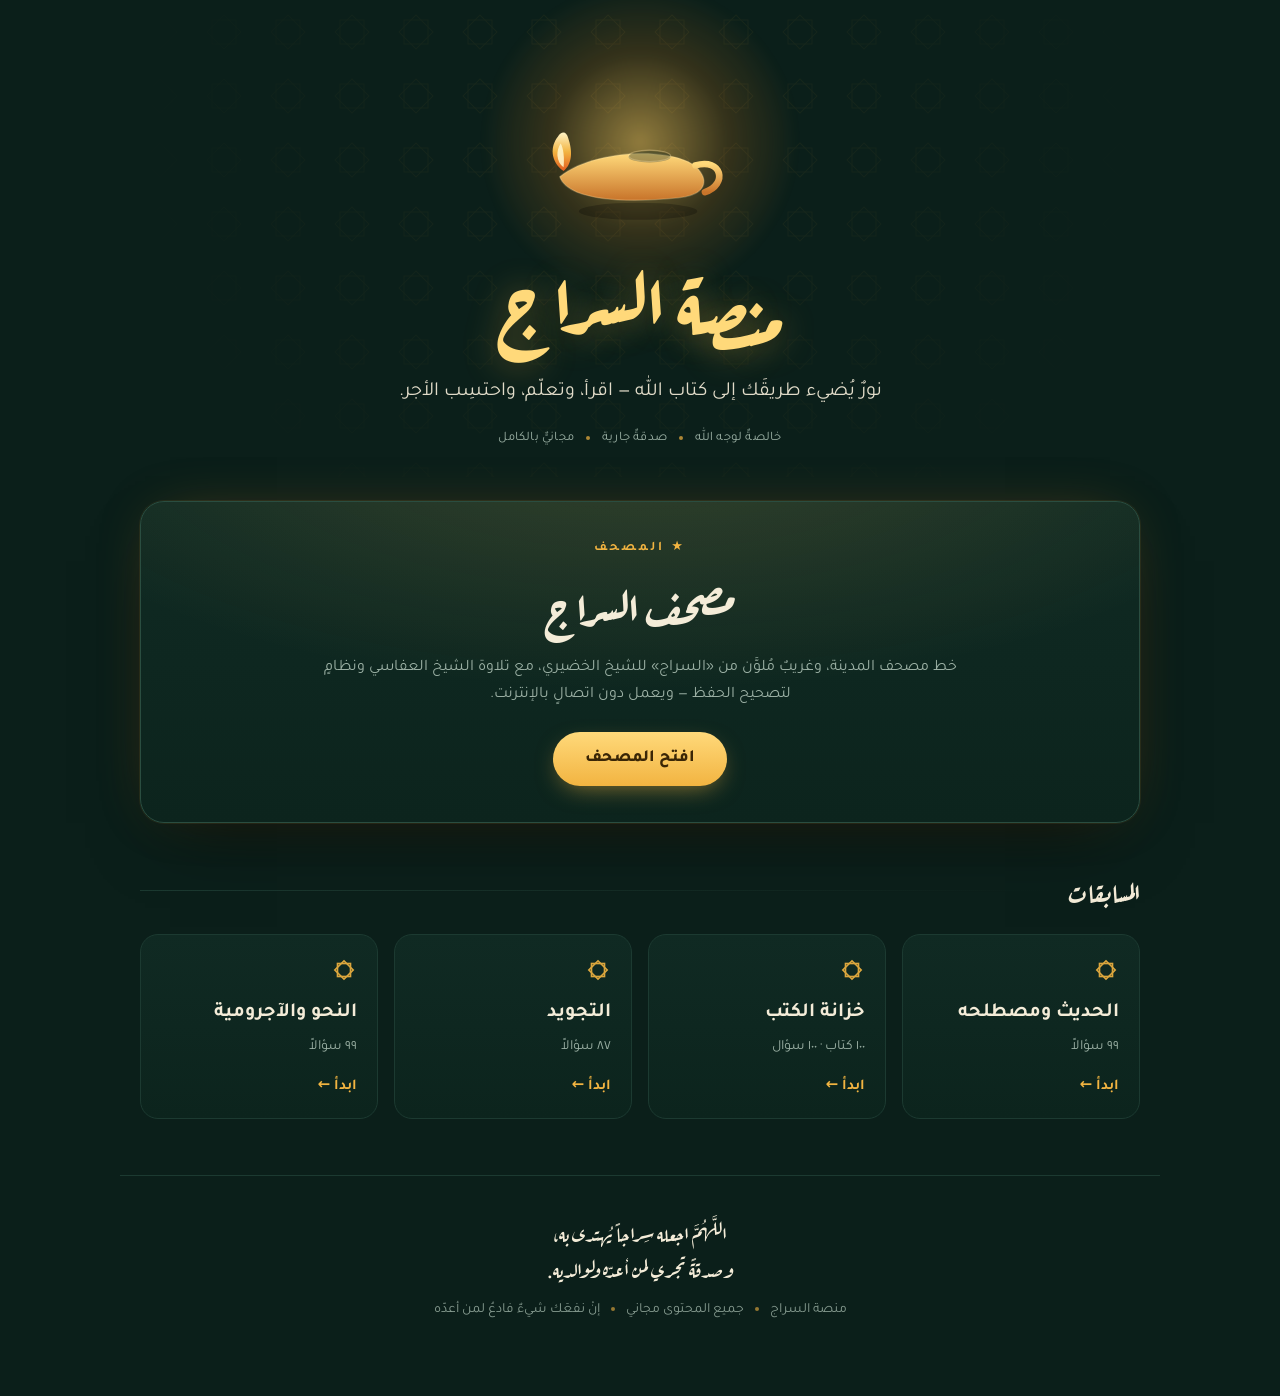
<file: index.html>
<!DOCTYPE html>
<html lang="ar" dir="rtl">
<head>
<meta charset="UTF-8">
<meta name="viewport" content="width=device-width, initial-scale=1.0">
<title>منصة السراج — مصحفٌ ومسابقات</title>
<meta name="description" content="منصة السراج الإسلامية المجانية: مصحف السراج التفاعلي ومسابقاتٌ علمية في الغريب والحديث والتجويد والنحو والأذكار وخزانة الكتب. صدقةٌ جارية، خالصةٌ لوجه الله.">
<meta name="theme-color" content="#0b1f1a">
<link rel="preconnect" href="https://fonts.googleapis.com">
<link rel="preconnect" href="https://fonts.gstatic.com" crossorigin>
<link href="https://fonts.googleapis.com/css2?family=Aref+Ruqaa:wght@400;700&family=Tajawal:wght@400;500;700;800&display=swap" rel="stylesheet">
<style>
  :root{
    --ink:#0b1f1a;
    --ink-2:#102a23;
    --ink-line:#1c3a31;
    --flame:#f2b441;
    --flame-bright:#ffd97a;
    --ember:#c8742a;
    --cream:#f4ecd8;
    --muted:#9bb0a4;
    --radius:18px;
    --maxw:1040px;
  }
  *{box-sizing:border-box}
  html{-webkit-text-size-adjust:100%}
  body{
    margin:0;
    background:var(--ink);
    color:var(--cream);
    font-family:"Tajawal", system-ui, "Segoe UI", Tahoma, sans-serif;
    line-height:1.65;
    -webkit-font-smoothing:antialiased;
    overflow-x:hidden;
  }
  a{color:inherit; text-decoration:none}

  /* ---------- HERO ---------- */
  .hero{
    position:relative;
    text-align:center;
    padding:66px 20px 26px;
    overflow:hidden;
  }
  .hero::before{
    content:"";
    position:absolute; inset:0;
    background-image:url("data:image/svg+xml,%3Csvg xmlns='http://www.w3.org/2000/svg' width='64' height='64' viewBox='0 0 64 64'%3E%3Cg fill='none' stroke='%23f2b441' stroke-width='1'%3E%3Crect x='20' y='20' width='24' height='24'/%3E%3Crect x='20' y='20' width='24' height='24' transform='rotate(45 32 32)'/%3E%3C/g%3E%3C/svg%3E");
    background-size:64px 64px;
    opacity:.07;
    -webkit-mask-image:radial-gradient(circle at 50% 28%, #000 0%, transparent 72%);
    mask-image:radial-gradient(circle at 50% 28%, #000 0%, transparent 72%);
    pointer-events:none;
  }
  .lampwrap{ position:relative; width:220px; height:172px; margin:0 auto 2px; }
  .glow{
    position:absolute; left:50%; top:44%; width:330px; height:330px;
    transform:translate(-50%,-50%);
    background:radial-gradient(circle, rgba(255,200,90,.55) 0%, rgba(242,137,31,.18) 38%, transparent 68%);
    filter:blur(3px);
    animation:glow 4.5s ease-in-out infinite;
    pointer-events:none;
  }
  .lamp{ position:relative; width:220px; height:172px; display:block; }
  .flame{ transform-box:fill-box; transform-origin:50% 100%; animation:flicker 2.8s ease-in-out infinite; }

  .brand{
    position:relative;
    font-family:"Aref Ruqaa","Tajawal",serif;
    font-weight:700;
    font-size:clamp(42px, 9vw, 80px);
    line-height:1.27;
    margin:8px 0 28px;
    color:var(--flame-bright);
    text-shadow:0 2px 34px rgba(242,180,65,.4);
  }
  .tagline{
    position:relative;
    font-size:clamp(16px,2.6vw,20px);
    color:var(--cream); opacity:.92;
    margin:0 auto 16px; max-width:560px;
  }
  .niyyah{
    position:relative;
    display:inline-flex; gap:12px; align-items:center; flex-wrap:wrap; justify-content:center;
    font-size:13px; color:var(--muted); letter-spacing:.2px;
  }
  .niyyah .dot{ width:4px; height:4px; border-radius:50%; background:var(--flame); opacity:.7 }

  /* ---------- LAYOUT ---------- */
  .wrap{ max-width:var(--maxw); margin:0 auto; padding:0 20px 56px; }

  /* featured mushaf = the lamp's flame */
  .featured{
    position:relative; display:block;
    margin:24px auto 46px;
    padding:36px 30px;
    border-radius:24px;
    background:
      radial-gradient(120% 150% at 50% -25%, rgba(255,200,90,.16) 0%, transparent 56%),
      linear-gradient(180deg, var(--ink-2), #0c241d);
    border:1px solid #2a4d40;
    box-shadow:0 0 0 1px rgba(242,180,65,.08), 0 30px 70px -30px rgba(0,0,0,.7), 0 0 60px -22px rgba(242,137,31,.35);
    text-align:center;
    transition:transform .25s ease, box-shadow .25s ease, border-color .25s ease;
  }
  .featured:hover, .featured:focus-visible{
    transform:translateY(-4px); border-color:var(--flame);
    box-shadow:0 0 0 1px rgba(242,180,65,.22), 0 36px 80px -30px rgba(0,0,0,.75), 0 0 92px -16px rgba(242,137,31,.5);
  }
  .featured .eyebrow{ color:var(--flame); font-weight:700; font-size:13px; letter-spacing:3px; margin-bottom:8px; }
  .featured h2{ font-family:"Aref Ruqaa",serif; font-size:clamp(30px,5vw,46px); margin:0 0 12px; color:var(--cream); }
  .featured p{ color:var(--muted); max-width:640px; margin:0 auto 24px; font-size:16px; }
  .cta{
    display:inline-block; padding:13px 32px; border-radius:999px;
    background:linear-gradient(180deg,var(--flame-bright),var(--flame));
    color:#3a2606; font-weight:800; font-size:17px;
    box-shadow:0 8px 24px -8px rgba(242,180,65,.6);
    transition:transform .15s ease;
  }
  .featured:hover .cta{ transform:translateY(-1px); }

  /* quizzes */
  .eyebrow-row{ display:flex; align-items:center; gap:16px; margin:0 0 22px; }
  .eyebrow-row h3{ font-family:"Aref Ruqaa",serif; font-size:26px; color:var(--cream); margin:0; white-space:nowrap; }
  .eyebrow-row .rule{ height:1px; flex:1; background:linear-gradient(90deg, var(--ink-line), transparent); }

  .grid{ display:grid; gap:16px; grid-template-columns:repeat(auto-fill, minmax(232px, 1fr)); }
  .card{
    position:relative; display:flex; flex-direction:column;
    padding:22px 20px 18px;
    border-radius:var(--radius);
    background:linear-gradient(180deg, var(--ink-2), #0c241d);
    border:1px solid var(--ink-line);
    min-height:158px;
    transition:transform .2s ease, border-color .2s ease, box-shadow .2s ease;
  }
  .card:hover, .card:focus-visible{
    transform:translateY(-3px); border-color:var(--flame);
    box-shadow:0 18px 40px -22px rgba(0,0,0,.7), 0 0 52px -24px rgba(242,180,65,.5);
  }
  .card .star{ width:26px; height:26px; margin-bottom:14px; color:var(--flame); opacity:.9 }
  .card h4{ font-size:20px; margin:0 0 6px; color:var(--cream); font-weight:700; }
  .card .meta{ color:var(--muted); font-size:14px; margin:0 0 16px; }
  .card .go{ margin-top:auto; color:var(--flame); font-weight:700; font-size:15px; }
  .card .go::after{ content:" ←"; }

  /* footer */
  .foot{
    text-align:center; padding:38px 20px 60px;
    border-top:1px solid var(--ink-line);
    color:var(--muted); font-size:14px;
    max-width:var(--maxw); margin:0 auto;
  }
  .foot .dua{ color:var(--cream); font-family:"Aref Ruqaa",serif; font-size:21px; margin:0 0 12px; line-height:1.7; }
  .foot .meta-line{ opacity:.85 }
  .foot .meta-line .dot{ display:inline-block; width:4px; height:4px; border-radius:50%; background:var(--flame); opacity:.7; vertical-align:middle; margin:0 8px; }

  /* a11y + motion */
  a:focus-visible, .card:focus-visible, .featured:focus-visible{ outline:2px solid var(--flame-bright); outline-offset:4px; }
  @media (prefers-reduced-motion: reduce){ .flame,.glow{ animation:none !important; } }
  @keyframes flicker{ 0%,100%{transform:scale(1)} 50%{transform:scale(1.04,1.09) translateY(-1px); opacity:.93} }
  @keyframes glow{ 0%,100%{opacity:.5; transform:translate(-50%,-50%) scale(1)} 50%{opacity:.8; transform:translate(-50%,-50%) scale(1.06)} }

  @media (max-width:520px){
    .hero{ padding-top:46px }
    .featured{ padding:26px 20px }
  }
</style>
</head>
<body>

  <header class="hero">
    <div class="lampwrap">
      <div class="glow"></div>
      <svg class="lamp" viewBox="0 0 220 180" xmlns="http://www.w3.org/2000/svg" aria-hidden="true">
        <defs>
          <linearGradient id="gold" x1="0" y1="0" x2="0" y2="1">
            <stop offset="0" stop-color="#ffd97a"/>
            <stop offset="1" stop-color="#c8742a"/>
          </linearGradient>
          <linearGradient id="flameG" x1="0" y1="1" x2="0" y2="0">
            <stop offset="0" stop-color="#e35d1f"/>
            <stop offset=".5" stop-color="#f2b441"/>
            <stop offset="1" stop-color="#fff3c4"/>
          </linearGradient>
        </defs>

        <!-- ground shadow -->
        <ellipse cx="108" cy="152" rx="62" ry="9" fill="#000" opacity=".25"/>

        <!-- flame -->
        <g class="flame">
          <path d="M30 110 C16 100 16 84 24 74 C28 68 33 68 35 76 C39 88 40 102 30 110 Z" fill="url(#flameG)"/>
          <path d="M30 106 C22 100 22 88 27 81 C30 86 31 96 30 106 Z" fill="#fff3c4" opacity=".9"/>
        </g>

        <!-- lamp bowl -->
        <path d="M26 116 C50 96 96 90 124 92 C150 94 170 100 176 116 C180 128 170 136 150 138 C110 142 70 142 44 132 C34 128 28 122 26 116 Z"
              fill="url(#gold)" stroke="#ffe9b0" stroke-opacity=".25" stroke-width="1.5"/>
        <!-- opening rim -->
        <ellipse cx="120" cy="95" rx="22" ry="6" fill="#0c241d" opacity=".35"/>
        <ellipse cx="120" cy="94" rx="22" ry="6" fill="none" stroke="#ffe9b0" stroke-opacity=".3" stroke-width="1.2"/>
        <!-- handle -->
        <path d="M168 104 C196 96 202 124 178 132" fill="none" stroke="url(#gold)" stroke-width="7" stroke-linecap="round"/>
      </svg>
    </div>

    <h1 class="brand">منصة السراج</h1>
    <p class="tagline">نورٌ يُضيء طريقَك إلى كتاب الله — اقرأ، وتعلّم، واحتسِب الأجر.</p>
    <div class="niyyah">
      <span>خالصةٌ لوجه الله</span><span class="dot"></span>
      <span>صدقةٌ جارية</span><span class="dot"></span>
      <span>مجانيٌّ بالكامل</span>
    </div>
  </header>

  <main class="wrap">

    <!-- ===== المصحف (مميّز) ===== -->
    <a class="featured" href="./mushaf/">
      <div class="eyebrow">★ المصحف</div>
      <h2>مصحف السراج</h2>
      <p>خط مصحف المدينة، وغريبٌ مُلوَّن من «السراج» للشيخ الخضيري، مع تلاوة الشيخ العفاسي ونظامٍ لتصحيح الحفظ — ويعمل دون اتصالٍ بالإنترنت.</p>
      <span class="cta">افتح المصحف</span>
    </a>

    <!-- ===== المسابقات ===== -->
    <div class="eyebrow-row">
      <h3>المسابقات</h3>
      <div class="rule"></div>
    </div>

    <div class="grid">

      <!--HIDDEN
      <a class="card" href="./gharib/">
        <svg class="star" viewBox="0 0 24 24" fill="none" stroke="currentColor" stroke-width="1.5" aria-hidden="true"><rect x="6" y="6" width="12" height="12"/><rect x="6" y="6" width="12" height="12" transform="rotate(45 12 12)"/></svg>
        <h4>غريب القرآن</h4>
        <p class="meta">٥٩٩٤ كلمة</p>
        <span class="go">ابدأ</span>
      </a>
      -->

      <!--HIDDEN
      <a class="card" href="./asma-sifat/">
        <svg class="star" viewBox="0 0 24 24" fill="none" stroke="currentColor" stroke-width="1.5" aria-hidden="true"><rect x="6" y="6" width="12" height="12"/><rect x="6" y="6" width="12" height="12" transform="rotate(45 12 12)"/></svg>
        <h4>الأسماء والصفات</h4>
        <p class="meta">٩٠ سؤالاً</p>
        <span class="go">ابدأ</span>
      </a>
      -->

      <a class="card" href="./hadith/">
        <svg class="star" viewBox="0 0 24 24" fill="none" stroke="currentColor" stroke-width="1.5" aria-hidden="true"><rect x="6" y="6" width="12" height="12"/><rect x="6" y="6" width="12" height="12" transform="rotate(45 12 12)"/></svg>
        <h4>الحديث ومصطلحه</h4>
        <p class="meta">٩٩ سؤالاً</p>
        <span class="go">ابدأ</span>
      </a>

      <!--HIDDEN
      <a class="card" href="./adhkar/">
        <svg class="star" viewBox="0 0 24 24" fill="none" stroke="currentColor" stroke-width="1.5" aria-hidden="true"><rect x="6" y="6" width="12" height="12"/><rect x="6" y="6" width="12" height="12" transform="rotate(45 12 12)"/></svg>
        <h4>الأذكار</h4>
        <p class="meta">١١٠ سؤالاً</p>
        <span class="go">ابدأ</span>
      </a>
      -->

      <a class="card" href="./kutub/">
        <svg class="star" viewBox="0 0 24 24" fill="none" stroke="currentColor" stroke-width="1.5" aria-hidden="true"><rect x="6" y="6" width="12" height="12"/><rect x="6" y="6" width="12" height="12" transform="rotate(45 12 12)"/></svg>
        <h4>خزانة الكتب</h4>
        <p class="meta">١٠٠ كتاب · ١٠٠ سؤال</p>
        <span class="go">ابدأ</span>
      </a>

      <a class="card" href="./tajweed/">
        <svg class="star" viewBox="0 0 24 24" fill="none" stroke="currentColor" stroke-width="1.5" aria-hidden="true"><rect x="6" y="6" width="12" height="12"/><rect x="6" y="6" width="12" height="12" transform="rotate(45 12 12)"/></svg>
        <h4>التجويد</h4>
        <p class="meta">٨٧ سؤالاً</p>
        <span class="go">ابدأ</span>
      </a>

      <a class="card" href="./nahw/">
        <svg class="star" viewBox="0 0 24 24" fill="none" stroke="currentColor" stroke-width="1.5" aria-hidden="true"><rect x="6" y="6" width="12" height="12"/><rect x="6" y="6" width="12" height="12" transform="rotate(45 12 12)"/></svg>
        <h4>النحو والآجرومية</h4>
        <p class="meta">٩٩ سؤالاً</p>
        <span class="go">ابدأ</span>
      </a>

      <!--HIDDEN
      <a class="card" href="./sahaba/">
        <svg class="star" viewBox="0 0 24 24" fill="none" stroke="currentColor" stroke-width="1.5" aria-hidden="true"><rect x="6" y="6" width="12" height="12"/><rect x="6" y="6" width="12" height="12" transform="rotate(45 12 12)"/></svg>
        <h4>أبو بكر وعليّ</h4>
        <p class="meta">٨٤ سؤالاً</p>
        <span class="go">ابدأ</span>
      </a>
      -->

    </div>
  </main>

  <footer class="foot">
    <p class="dua">اللَّهُمَّ اجعله سِراجاً يُهتدى به،<br>وصدقةً تجري لمن أعدّه ولوالديه.</p>
    <p class="meta-line">منصة السراج <span class="dot"></span> جميع المحتوى مجاني <span class="dot"></span> إنْ نفعَك شيءٌ فادعُ لمن أعدّه</p>
  </footer>

</body>
</html>
</file>
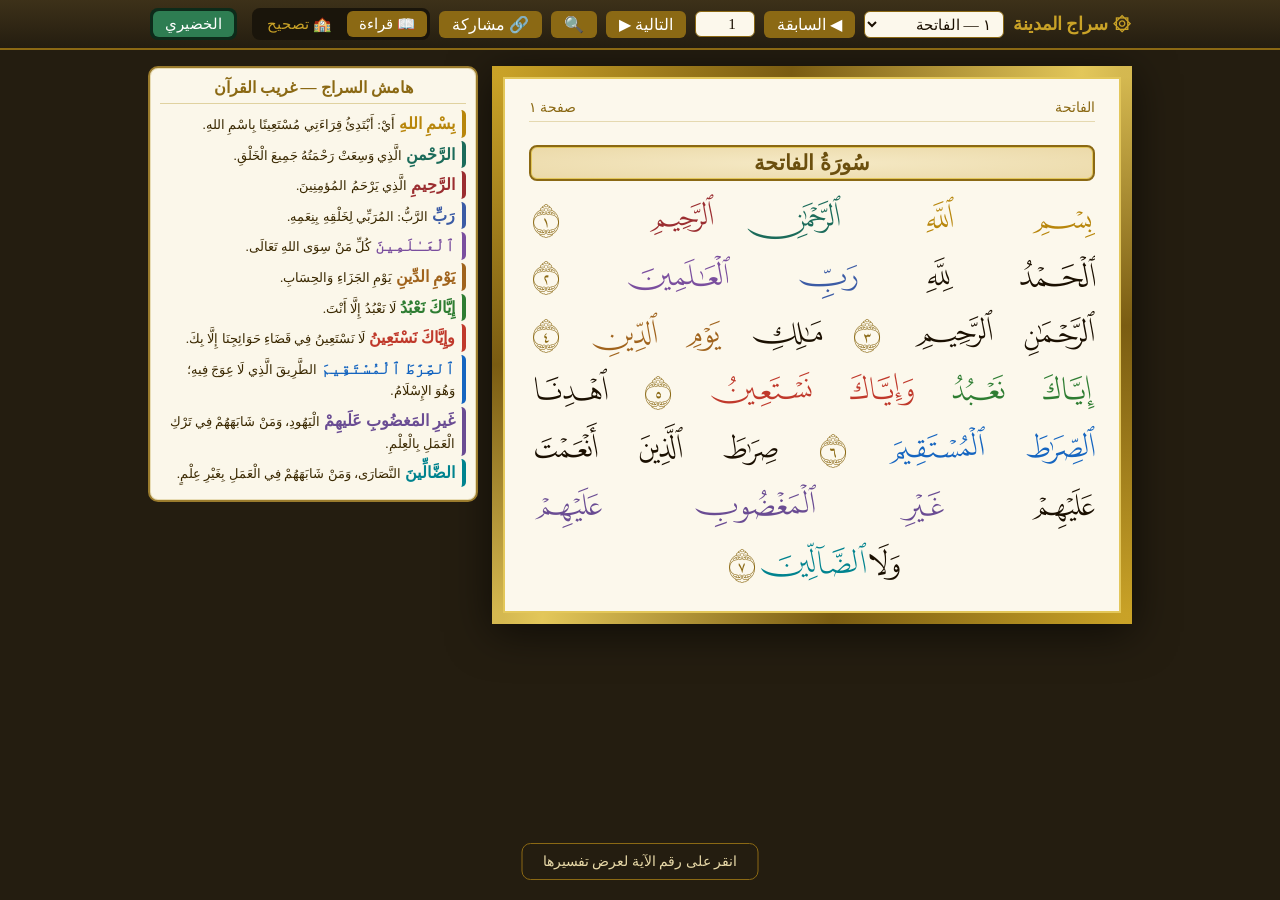
<file: سراج_المدينة.html>
<!DOCTYPE html>
<html lang="ar" dir="rtl">
<head>
<meta charset="UTF-8">
<meta name="viewport" content="width=device-width, initial-scale=1.0">
<title>سراج المدينة</title>
<meta name="theme-color" content="#0a1e10">
<link rel="manifest" href="manifest.json">
<link rel="preload" href="fonts/QCF4_QBSML.woff2" as="font" type="font/woff2" crossorigin>
<link rel="preload" href="fonts/QCF4_Hafs_01_W.woff2" as="font" type="font/woff2" crossorigin>
<link rel="preload" href="fonts/QCF4_Hafs_02_W.woff2" as="font" type="font/woff2" crossorigin>
<link rel="stylesheet" href="styles.css">
</head>
<body>

<div class="topbar">
  <span class="brand">۞ سراج المدينة</span>
  <select id="surahSel"></select>
  <button class="tbtn" data-act="prev">◀ السابقة</button>
  <input id="pgIn" type="number" min="1" max="604">
  <button class="tbtn" data-act="next">التالية ▶</button>
  <button class="tbtn" data-act="search">🔍</button>
  <button class="tbtn" data-act="share">🔗 مشاركة</button>
  <div class="mode-sw">
    <button id="mRead" class="active">📖 قراءة</button>
    <button id="mCorr">🏫 تصحيح</button>
  </div>
  <div class="src-sw" id="srcSw" title="مصدر الغريب">
    <button id="srcKhudairi" class="active">الخضيري</button>
    <!-- زر مركز تفسير مخفي حتى وصول النسخة النصية الموثّقة من المركز -->
    <button id="srcTafsir" style="display:none">مركز تفسير</button>
  </div>
</div>

<div class="stage">
  <div class="sheet">
    <div class="pg-head"><span id="hdSurah"></span><span id="hdPage"></span></div>
    <div class="lines" id="lines"></div>
  </div>
  <div class="margin" id="marginPanel">
    <h3>هامش السراج — غريب القرآن</h3>
    <div id="marginList"></div>
  </div>

  <div class="corr-panel" id="corrPanel">
    <h3>🏫 تصحيح التلاوة</h3>
    <h4>تصحيح حضوري</h4>
    <div class="std-row">
      <input id="stdName" placeholder="اسم الطالب...">
    </div>
    <div class="score-box">
      <div class="sc" id="scoreNum">١٠٠</div>
      <div class="scl">الدرجة</div>
      <div class="ecount"><span class="r" id="cntR">٠ رد</span><span class="t" id="cntT">٠ تنبيه</span><span class="k" id="cntK">٠ خفي</span></div>
    </div>
    <div class="deduct">
      <span>خصم الرد:</span>
      <select class="dr" id="drInput">
        <option value="3">٣</option><option value="4" selected>٤</option><option value="5">٥</option>
      </select>
      <span>التنبيه:</span>
      <select class="dt" id="dtInput">
        <option value="1">١</option><option value="2" selected>٢</option><option value="3">٣</option>
      </select>
      <span>الخفي:</span>
      <select class="dk" id="dkInput">
        <option value="0.25">٠٫٢٥</option><option value="0.5">٠٫٥</option><option value="1">١</option><option value="2" selected>٢</option>
      </select>
    </div>
    <div class="elist" id="errList"></div>
    <button class="save-s" data-act="save">💾 حفظ الجلسة</button>
    <button class="tab-s" data-act="records">📊 السجل والإحصاءات</button>
    <div id="rcSec" hidden>
      <h4>تسميع عن بُعد</h4>
      <div class="rc-lbl" id="rcLbl">انقر رقم الآية لاختيارها</div>
      <button class="tab-s" id="rcBtn" disabled>سمِّع هذه الآية</button>
    </div>
  </div>
</div>

<div class="epick" id="ePick">
  <div class="ebox">
    <div class="eword" id="eWord"></div>
    <h4 class="j">لحن جلي (خطأ ظاهر)</h4>
    <div class="jgrade" id="jGrade"></div>
    <div class="jgrid" id="jGrid"></div>
    <h4 class="k">لحن خفي (خطأ دقيق)</h4>
    <div class="etags" id="tagsK"></div>
    <button class="eclose" data-act="eclose">إغلاق</button>
  </div>
</div>

<div class="records" id="recOv">
  <div class="rbox" id="recBox"></div>
</div>
<input type="file" id="recFile" accept=".json,application/json" hidden>

<div class="toast" id="toast"></div>

<div class="abar" id="aBar">
  <span id="aLbl">—</span>
  <select class="areciter" id="aReciter">
    <option value="ar.alafasy">العفاسي</option>
    <option value="ar.husary">الحصري</option>
    <option value="ar.minshawi">المنشاوي المرتل</option>
  </select>
  <button class="abtn2" id="aPlayBtn">▶</button>
  <button class="abtn2" data-act="aclose">✕</button>
</div>

<div class="srch" id="srchOv">
  <div class="box">
    <input id="srchIn" placeholder="ابحث في كلمات الغريب ومعانيها...">
    <div class="res" id="srchRes"></div>
  </div>
</div>

<div class="tfs" id="tfsPanel">
  <div class="tfs-head">
    <span id="tfsLbl"></span>
    <button class="abtn2" data-act="tclose" aria-label="إغلاق">✕</button>
  </div>
  <div class="tfs-sw" id="tfsSw">
    <button data-src="mukhtasar_ar">المختصر</button>
    <button data-src="saadi">السعدي</button>
  </div>
  <div class="tfs-body" id="tfsBody"></div>
  <div class="tfs-nav">
    <button class="abtn2" id="tfsPrev">◀ الآية السابقة</button>
    <button class="abtn2" id="tfsNext">الآية التالية ▶</button>
  </div>
  <div class="tfs-credit">التفسير: «المختصر في تفسير القرآن الكريم»، و«تيسير الكريم الرحمن» لعبد الرحمن بن ناصر السعدي (ت. 1376هـ). المصدر: Tafsir Center for Quranic Studies (<a href="https://tafsir.net" target="_blank" rel="noopener">https://tafsir.net</a>)، بترخيص CC BY 4.0 (<a href="https://creativecommons.org/licenses/by/4.0/" target="_blank" rel="noopener">https://creativecommons.org/licenses/by/4.0/</a>). التعديل: تقسيم البيانات إلى ملف لكل سورة، وعرض حواشي المحقق مرقّمة في أسفل التفسير، وإبراز الكلمات المعلَّمة في المختصر، دون تغيير في حروف النص.</div>
</div>

<div id="gharibTip" class="gharib-tip">
  <div class="gt-header">
    <span class="gt-word"></span>
    <button class="gt-close" aria-label="إغلاق">✕</button>
  </div>
  <div class="gt-mean"></div>
  <button class="gt-play">▶ تلاوة</button>
</div>

<script src="quran-data.js" defer></script>
<script src="records_io.js" defer></script>
<script src="app.js" defer></script>
<script>
if ('serviceWorker' in navigator) {
  window.addEventListener('load', () => navigator.serviceWorker.register('sw.js'));
}
</script>
</body>
</html>
</file>
<file: styles.css>
@font-face{font-family:'QCF4_Hafs_01';src:url('fonts/QCF4_Hafs_01_W.woff2') format('woff2');font-display:swap;}
@font-face{font-family:'QCF4_Hafs_02';src:url('fonts/QCF4_Hafs_02_W.woff2') format('woff2');font-display:swap;}
@font-face{font-family:'QCF4_Hafs_03';src:url('fonts/QCF4_Hafs_03_W.woff2') format('woff2');font-display:swap;}
@font-face{font-family:'QCF4_Hafs_04';src:url('fonts/QCF4_Hafs_04_W.woff2') format('woff2');font-display:swap;}
@font-face{font-family:'QCF4_Hafs_05';src:url('fonts/QCF4_Hafs_05_W.woff2') format('woff2');font-display:swap;}
@font-face{font-family:'QCF4_Hafs_06';src:url('fonts/QCF4_Hafs_06_W.woff2') format('woff2');font-display:swap;}
@font-face{font-family:'QCF4_Hafs_07';src:url('fonts/QCF4_Hafs_07_W.woff2') format('woff2');font-display:swap;}
@font-face{font-family:'QCF4_Hafs_08';src:url('fonts/QCF4_Hafs_08_W.woff2') format('woff2');font-display:swap;}
@font-face{font-family:'QCF4_Hafs_09';src:url('fonts/QCF4_Hafs_09_W.woff2') format('woff2');font-display:swap;}
@font-face{font-family:'QCF4_Hafs_10';src:url('fonts/QCF4_Hafs_10_W.woff2') format('woff2');font-display:swap;}
@font-face{font-family:'QCF4_Hafs_11';src:url('fonts/QCF4_Hafs_11_W.woff2') format('woff2');font-display:swap;}
@font-face{font-family:'QCF4_Hafs_12';src:url('fonts/QCF4_Hafs_12_W.woff2') format('woff2');font-display:swap;}
@font-face{font-family:'QCF4_Hafs_13';src:url('fonts/QCF4_Hafs_13_W.woff2') format('woff2');font-display:swap;}
@font-face{font-family:'QCF4_Hafs_14';src:url('fonts/QCF4_Hafs_14_W.woff2') format('woff2');font-display:swap;}
@font-face{font-family:'QCF4_Hafs_15';src:url('fonts/QCF4_Hafs_15_W.woff2') format('woff2');font-display:swap;}
@font-face{font-family:'QCF4_Hafs_16';src:url('fonts/QCF4_Hafs_16_W.woff2') format('woff2');font-display:swap;}
@font-face{font-family:'QCF4_Hafs_17';src:url('fonts/QCF4_Hafs_17_W.woff2') format('woff2');font-display:swap;}
@font-face{font-family:'QCF4_Hafs_18';src:url('fonts/QCF4_Hafs_18_W.woff2') format('woff2');font-display:swap;}
@font-face{font-family:'QCF4_Hafs_19';src:url('fonts/QCF4_Hafs_19_W.woff2') format('woff2');font-display:swap;}
@font-face{font-family:'QCF4_Hafs_20';src:url('fonts/QCF4_Hafs_20_W.woff2') format('woff2');font-display:swap;}
@font-face{font-family:'QCF4_Hafs_21';src:url('fonts/QCF4_Hafs_21_W.woff2') format('woff2');font-display:swap;}
@font-face{font-family:'QCF4_Hafs_22';src:url('fonts/QCF4_Hafs_22_W.woff2') format('woff2');font-display:swap;}
@font-face{font-family:'QCF4_Hafs_23';src:url('fonts/QCF4_Hafs_23_W.woff2') format('woff2');font-display:swap;}
@font-face{font-family:'QCF4_Hafs_24';src:url('fonts/QCF4_Hafs_24_W.woff2') format('woff2');font-display:swap;}
@font-face{font-family:'QCF4_Hafs_25';src:url('fonts/QCF4_Hafs_25_W.woff2') format('woff2');font-display:swap;}
@font-face{font-family:'QCF4_Hafs_26';src:url('fonts/QCF4_Hafs_26_W.woff2') format('woff2');font-display:swap;}
@font-face{font-family:'QCF4_Hafs_27';src:url('fonts/QCF4_Hafs_27_W.woff2') format('woff2');font-display:swap;}
@font-face{font-family:'QCF4_Hafs_28';src:url('fonts/QCF4_Hafs_28_W.woff2') format('woff2');font-display:swap;}
@font-face{font-family:'QCF4_Hafs_29';src:url('fonts/QCF4_Hafs_29_W.woff2') format('woff2');font-display:swap;}
@font-face{font-family:'QCF4_Hafs_30';src:url('fonts/QCF4_Hafs_30_W.woff2') format('woff2');font-display:swap;}
@font-face{font-family:'QCF4_Hafs_31';src:url('fonts/QCF4_Hafs_31_W.woff2') format('woff2');font-display:swap;}
@font-face{font-family:'QCF4_Hafs_32';src:url('fonts/QCF4_Hafs_32_W.woff2') format('woff2');font-display:swap;}
@font-face{font-family:'QCF4_Hafs_33';src:url('fonts/QCF4_Hafs_33_W.woff2') format('woff2');font-display:swap;}
@font-face{font-family:'QCF4_Hafs_34';src:url('fonts/QCF4_Hafs_34_W.woff2') format('woff2');font-display:swap;}
@font-face{font-family:'QCF4_Hafs_35';src:url('fonts/QCF4_Hafs_35_W.woff2') format('woff2');font-display:swap;}
@font-face{font-family:'QCF4_Hafs_36';src:url('fonts/QCF4_Hafs_36_W.woff2') format('woff2');font-display:swap;}
@font-face{font-family:'QCF4_Hafs_37';src:url('fonts/QCF4_Hafs_37_W.woff2') format('woff2');font-display:swap;}
@font-face{font-family:'QCF4_Hafs_38';src:url('fonts/QCF4_Hafs_38_W.woff2') format('woff2');font-display:swap;}
@font-face{font-family:'QCF4_Hafs_39';src:url('fonts/QCF4_Hafs_39_W.woff2') format('woff2');font-display:swap;}
@font-face{font-family:'QCF4_Hafs_40';src:url('fonts/QCF4_Hafs_40_W.woff2') format('woff2');font-display:swap;}
@font-face{font-family:'QCF4_Hafs_41';src:url('fonts/QCF4_Hafs_41_W.woff2') format('woff2');font-display:swap;}
@font-face{font-family:'QCF4_Hafs_42';src:url('fonts/QCF4_Hafs_42_W.woff2') format('woff2');font-display:swap;}
@font-face{font-family:'QCF4_Hafs_43';src:url('fonts/QCF4_Hafs_43_W.woff2') format('woff2');font-display:swap;}
@font-face{font-family:'QCF4_Hafs_44';src:url('fonts/QCF4_Hafs_44_W.woff2') format('woff2');font-display:swap;}
@font-face{font-family:'QCF4_Hafs_45';src:url('fonts/QCF4_Hafs_45_W.woff2') format('woff2');font-display:swap;}
@font-face{font-family:'QCF4_Hafs_46';src:url('fonts/QCF4_Hafs_46_W.woff2') format('woff2');font-display:swap;}
@font-face{font-family:'QCF4_Hafs_47';src:url('fonts/QCF4_Hafs_47_W.woff2') format('woff2');font-display:swap;}
@font-face{font-family:'QCF4_QBSML';src:url('fonts/QCF4_QBSML.woff2') format('woff2');font-display:swap;}
:root{
  --gold:#8B6914; --gold-l:#C9A227; --dark:#1A0F00; --paper:#FCF8EC;
  --frame:#9A7B2D; --margin-bg:#FBF7EA;
}
*{box-sizing:border-box;margin:0;padding:0;}
body{background:#241D10;font-family:'Amiri',serif;color:var(--dark);
     display:flex;flex-direction:column;align-items:center;min-height:100vh;}

.topbar{width:100%;background:linear-gradient(180deg,#3D3119,#241D10);color:#E8D9A8;
  display:flex;align-items:center;justify-content:center;gap:9px;padding:8px 12px;flex-wrap:wrap;
  border-bottom:2px solid var(--gold);position:sticky;top:0;z-index:50;}
.topbar .brand{font-weight:bold;font-size:1.15rem;color:var(--gold-l);}
.topbar select,.topbar input{font-family:'Amiri',serif;background:#FCF8EC;color:var(--dark);
  border:1px solid var(--gold);border-radius:6px;padding:3px 8px;font-size:.95rem;}
.topbar input{width:60px;text-align:center;}
.tbtn{background:var(--gold);color:#fff;border:none;border-radius:6px;padding:4px 13px;
  font-family:'Amiri',serif;font-size:1rem;cursor:pointer;}
.tbtn:hover{background:var(--gold-l);}

.stage{display:flex;gap:14px;align-items:flex-start;justify-content:center;
  width:100%;max-width:1180px;padding:16px 10px 90px;}

.sheet{background:var(--paper);border:11px solid transparent;
  border-image:linear-gradient(135deg,#C9A227,#7A5C12,#E3C75A,#7A5C12,#C9A227) 1;
  box-shadow:0 8px 44px rgba(0,0,0,.6),inset 0 0 0 2px #E3C75A;
  padding:22px 26px;width:640px;max-width:96vw;border-radius:3px;}
.pg-head{display:flex;justify-content:space-between;color:var(--gold);
  font-size:.85rem;border-bottom:1px solid #E5D9B0;padding-bottom:5px;margin-bottom:10px;font-family:'Amiri',serif;}
.lines{display:flex;flex-direction:column;padding-top:0.35rem;overflow:visible;}
.ln{font-size:1.9rem;line-height:3.6rem;text-align:center;white-space:nowrap;direction:rtl;
  display:flex;justify-content:space-between;overflow-x:clip;overflow-y:visible;}
.ln.center{justify-content:center;}
.ln .w{cursor:pointer;transition:background .15s;}
.ln .w:hover{background:rgba(201,162,39,.20);border-radius:3px;}
.ln .w.flash{background:rgba(255,215,80,.6);border-radius:3px;}
.ln .vn{color:var(--gold);cursor:default;}
.ln .w.ayah-on{background:rgba(201,162,39,.30);border-radius:3px;}
@keyframes pulseGold{0%,100%{background:rgba(201,162,39,.12)}50%{background:rgba(201,162,39,.45)}}
.me.audio-on{animation:pulseGold 1.1s ease-in-out infinite;box-shadow:0 0 0 1px var(--gold-l);}
.surah-hd{font-family:'Amiri',serif;
  background:radial-gradient(ellipse at center,#F5E9C5,#EBD9A8);
  border:2px solid var(--gold);border-radius:8px;color:#6B4F0E;text-align:center;
  font-size:1.3rem;font-weight:bold;padding:4px 0;margin:7px 0;
  box-shadow:inset 0 0 0 1px #E3C75A;}
.basmala{text-align:center;font-size:1.75rem;color:#3a2a00;justify-content:center;}

.margin{background:var(--margin-bg);border:2px solid var(--frame);border-radius:10px;
  width:330px;max-height:85vh;overflow-y:auto;padding:10px;position:sticky;top:62px;
  box-shadow:inset 0 0 0 1px #E8DCB4;}
.margin h3{color:var(--gold);font-size:1rem;text-align:center;border-bottom:1px solid #E0D2A0;
  padding-bottom:6px;margin-bottom:6px;}
.me{padding:3px 7px;margin-bottom:3px;border-radius:5px;cursor:pointer;
  border-right:4px solid;line-height:1.35;}
.me:hover,.me.hl{background:rgba(0,0,0,.05);}
.me .mw{font-weight:bold;font-size:1rem;}
.me .mm{font-size:.83rem;color:#3a2800;}
.me .mpg{font-size:.68rem;color:#fff;background:var(--gold);border-radius:8px;padding:0 6px;white-space:nowrap;}

.abar{position:fixed;bottom:0;left:0;right:0;background:#241D10;color:#E8D9A8;
  display:none;align-items:center;justify-content:center;gap:12px;padding:8px;z-index:60;
  border-top:2px solid var(--gold);font-size:.95rem;}
.abar.show{display:flex;}
.abtn2{background:var(--gold);color:#fff;border:none;border-radius:6px;padding:4px 14px;
  font-family:'Amiri',serif;cursor:pointer;}
.areciter{background:#332710;color:#E8D9A8;border:1px solid var(--gold);border-radius:6px;
  padding:4px 10px;font-family:'Amiri',serif;font-size:.9rem;cursor:pointer;direction:rtl;}
.areciter:focus{outline:none;border-color:#c8a84b;}

.srch{position:fixed;inset:0;background:rgba(20,14,2,.78);display:none;z-index:80;
  align-items:flex-start;justify-content:center;padding-top:8vh;}
.srch.show{display:flex;}
.srch .box{background:var(--paper);border:2px solid var(--gold);border-radius:12px;
  width:560px;max-width:94vw;max-height:74vh;display:flex;flex-direction:column;padding:14px;}
.srch input{font-family:'Amiri',serif;font-size:1.05rem;padding:8px;border:1px solid var(--gold);
  border-radius:8px;margin-bottom:8px;}
.srch .res{overflow-y:auto;}
.sr{padding:6px;border-bottom:1px solid #EADFBC;cursor:pointer;}
.sr:hover{background:#F6EFD8;}
.sr .rw{font-weight:bold;}.sr .rl{font-size:.78rem;color:#888;}
.no-results{text-align:center;color:#999;padding:10px;}

/* ── نظام التصحيح ── */
.mode-sw{display:flex;gap:4px;background:#1A150B;border-radius:8px;padding:3px;}
.mode-sw button{background:transparent;color:#C9A227;border:none;border-radius:6px;
  padding:4px 12px;font-family:'Amiri',serif;font-size:.92rem;cursor:pointer;}
.mode-sw button.active{background:var(--gold);color:#fff;}
/* ── مبدّل مصدر الغريب ── */
.src-sw{display:flex;gap:4px;background:#0D2B1A;border-radius:8px;padding:3px;margin-right:6px;}
.src-sw button{background:transparent;color:#4CAF7A;border:none;border-radius:6px;
  padding:4px 12px;font-family:'Amiri',serif;font-size:.92rem;cursor:pointer;white-space:nowrap;}
.src-sw button.active{background:#2E7D52;color:#fff;}
.ln .w.cor-hover{cursor:pointer;border-radius:3px;}
.ln .w.cor-hover:hover{background:rgba(201,162,39,.28);}
.ln .w.ej{background:rgba(192,57,43,.22);border-radius:3px;box-shadow:inset 0 -2px 0 #C0392B;}
.ln .w.ek{background:rgba(41,128,185,.20);border-radius:3px;box-shadow:inset 0 -2px 0 #2980B9;}

/* لوحة التصحيح الجانبية */
.corr-panel{background:#FBF7EA;border:2px solid var(--frame);border-radius:10px;
  width:330px;max-height:85vh;overflow-y:auto;padding:11px;position:sticky;top:62px;display:none;}
.corr-panel.show{display:block;}
.corr-panel h3{color:var(--gold);font-size:1rem;text-align:center;border-bottom:1px solid #E0D2A0;padding-bottom:6px;margin-bottom:8px;}
.std-row{display:flex;gap:6px;margin-bottom:8px;}
.std-row input{flex:1;font-family:'Amiri',serif;font-size:.95rem;padding:5px 8px;border:1px solid var(--gold);border-radius:6px;}
.score-box{text-align:center;background:linear-gradient(135deg,#F5E9C5,#EBD9A8);border-radius:9px;padding:7px;margin-bottom:8px;}
.score-box .sc{font-size:2rem;font-weight:bold;color:#6B4F0E;}
.score-box .scl{font-size:.75rem;color:#8a6d1a;}
.ecount{display:flex;justify-content:center;gap:14px;font-size:.82rem;margin-top:3px;}
.ecount .r{color:#C0392B;}.ecount .t{color:#AD6800;}.ecount .k{color:#2980B9;}
.deduct{display:flex;gap:8px;justify-content:center;align-items:center;font-size:.78rem;margin-bottom:8px;color:#555;flex-wrap:wrap;}
.deduct select{font-family:'Amiri',serif;border-radius:5px;padding:2px 5px;cursor:pointer;}
.deduct .dr{border:1px solid #C0392B;}.deduct .dt{border:1px solid #AD6800;}.deduct .dk{border:1px solid #2980B9;}
.elist{margin-bottom:8px;}
.eitem{display:flex;justify-content:space-between;align-items:center;padding:3px 7px;margin-bottom:3px;border-radius:5px;font-size:.8rem;border-right:3px solid;}
.eitem.j{background:rgba(192,57,43,.08);border-color:#C0392B;}
.eitem.k{background:rgba(41,128,185,.08);border-color:#2980B9;}
.eitem button{background:none;border:none;color:#999;cursor:pointer;font-size:.9rem;}
.save-s{width:100%;background:linear-gradient(135deg,var(--gold),var(--gold-l));color:#fff;border:none;border-radius:8px;padding:8px;font-family:'Amiri',serif;font-size:.95rem;cursor:pointer;margin-bottom:6px;}
.tab-s{width:100%;background:transparent;color:var(--gold);border:1px solid var(--gold);border-radius:8px;padding:6px;font-family:'Amiri',serif;font-size:.9rem;cursor:pointer;}
.tab-s:disabled{opacity:.5;cursor:default;}
.corr-panel h4{color:var(--gold);font-size:.88rem;margin:10px 0 6px;padding-bottom:3px;border-bottom:1px solid #E0D2A0;}
.rc-lbl{font-size:.8rem;color:#555;text-align:center;margin-bottom:6px;}

/* قائمة اختيار الخطأ (منبثقة) */
.epick{position:fixed;inset:0;background:rgba(20,14,2,.7);display:none;z-index:85;align-items:center;justify-content:center;}
.epick.show{display:flex;}
.epick .ebox{background:var(--paper);border:2px solid var(--gold);border-radius:12px;width:540px;max-width:94vw;max-height:80vh;overflow-y:auto;padding:14px;}
.epick .eword{text-align:center;font-size:1.2rem;color:var(--hl);font-weight:bold;margin-bottom:8px;}
.epick h4{font-size:.9rem;margin:8px 0 5px;padding-bottom:3px;border-bottom:1px solid #E0D2A0;}
.epick h4.j{color:#C0392B;}.epick h4.k{color:#2980B9;}
.etags{display:flex;flex-wrap:wrap;gap:5px;}
.etag{font-size:.8rem;padding:4px 9px;border-radius:14px;cursor:pointer;border:1px solid;}
.etag.j{color:#C0392B;border-color:#C0392B;}.etag.j:hover{background:#C0392B;color:#fff;}
.etag.k{color:#2980B9;border-color:#2980B9;}.etag.k:hover{background:#2980B9;color:#fff;}
.jgrade{display:flex;justify-content:center;gap:8px;margin-bottom:6px;}
.jg{font-family:'Amiri',serif;font-size:.85rem;min-height:36px;padding:4px 18px;border-radius:14px;cursor:pointer;background:none;border:1px solid #C0392B;color:#C0392B;}
.jg.tanbih{border-color:#AD6800;color:#AD6800;}
.jg.radd.active{background:#C0392B;color:#fff;}.jg.tanbih.active{background:#AD6800;color:#fff;}
.jgrid{display:grid;grid-template-columns:auto repeat(3,1fr);gap:5px;align-items:center;}
.jh{font-size:.8rem;color:#C0392B;text-align:center;font-weight:bold;}
.jcell{font-family:'Amiri',serif;font-size:.85rem;min-height:44px;border-radius:8px;cursor:pointer;background:none;border:1px solid #C0392B;color:#C0392B;}
.jcell:hover{background:#C0392B;color:#fff;}
.epick .eclose{display:block;margin:10px auto 0;background:#888;color:#fff;border:none;border-radius:7px;padding:5px 18px;font-family:'Amiri',serif;cursor:pointer;}

/* تبويب السجل */
.records{position:fixed;inset:0;background:rgba(20,14,2,.78);display:none;z-index:80;align-items:flex-start;justify-content:center;padding-top:5vh;overflow-y:auto;}
.records.show{display:flex;}
.records .rbox{background:var(--paper);border:2px solid var(--gold);border-radius:12px;width:680px;max-width:95vw;max-height:88vh;overflow-y:auto;padding:16px;}
.records h3{color:var(--gold);text-align:center;margin-bottom:10px;}
.stat-row{display:flex;gap:10px;justify-content:center;margin-bottom:12px;}
.stat-b{background:linear-gradient(135deg,#F5E9C5,#EBD9A8);border-radius:9px;padding:8px 16px;text-align:center;}
.stat-b .n{font-size:1.5rem;font-weight:bold;color:#6B4F0E;}
.stat-b .l{font-size:.72rem;color:#8a6d1a;}
.std-card{border:1px solid #E0D2A0;border-radius:9px;padding:9px;margin-bottom:8px;}
.std-card .sh{display:flex;justify-content:space-between;align-items:center;cursor:pointer;}
.std-card .nm{font-weight:bold;color:var(--dark);}
.sess-row{display:flex;justify-content:space-between;align-items:center;font-size:.8rem;padding:4px 6px;border-top:1px solid #EEE3C0;margin-top:5px;}
.gtag{font-size:.7rem;padding:2px 8px;border-radius:7px;font-weight:bold;color:#fff;}
.rbtn{background:var(--gold);color:#fff;border:none;border-radius:6px;padding:3px 10px;font-family:'Amiri',serif;font-size:.76rem;cursor:pointer;margin-right:4px;}
.rbtn.del{background:#C0392B;}
.rclose{display:block;margin:12px auto 0;background:#888;color:#fff;border:none;border-radius:8px;padding:6px 22px;font-family:'Amiri',serif;cursor:pointer;}
.no-data{text-align:center;color:#999;padding:18px;}
.toast{position:fixed;bottom:20px;left:50%;transform:translateX(-50%);background:#241D10;color:#E8D9A8;padding:9px 20px;border-radius:9px;border:1px solid var(--gold);z-index:200;font-size:.9rem;opacity:0;transition:opacity .3s;}
.toast.show{opacity:1;}

@media (max-width:1000px){
  .stage{flex-direction:column;align-items:center;}
  .margin,.corr-panel{position:static;width:640px;max-width:96vw;max-height:42vh;}
  .ln{font-size:1.4rem;line-height:2.65rem;}
  .lines{padding-top:0.25rem;}
}

/* ════════════════════════════════════════════════════════════
   كلاسات بديلة للأنماط inline التي كانت تُبنى سابقاً داخل JS
   (نفس القيم البصرية تماماً — نُقلت من سلاسل innerHTML إلى CSS)
   ════════════════════════════════════════════════════════════ */

/* قائمة الأخطاء في لوحة التصحيح (renderErrorList) */
.eitem .e-body{flex:1;}
.eitem .e-word{font-weight:bold;}
.eitem .e-type{font-size:.7rem;color:#888;}
.eitem .e-name{font-size:.72rem;color:#666;}
.eitem .e-loc{font-size:.68rem;color:#999;}

/* بطاقات السجل والإحصاءات (renderRecords) */
.sess-detail{display:none;}
.std-sessions{display:none;}
.sess-meta{font-size:.72rem;color:#888;}
.sess-errors{display:none;padding:6px 8px;background:#FCF8EC;border-radius:6px;margin:3px 0;}
.sess-err{font-size:.74rem;padding:3px 0;border-bottom:1px dotted #E0D2A0;padding-right:6px;margin-bottom:2px;border-right:3px solid;}
.sess-err.j{border-right-color:#C0392B;}
.sess-err.k{border-right-color:#2980B9;}
.sess-err .sw{font-weight:bold;}
.sess-err.j .sw{color:#C0392B;}
.sess-err.k .sw{color:#2980B9;}
.sess-err .st{font-size:.66rem;color:#888;}
.sess-err .sn{color:#555;}
.sess-err .sl{color:#999;font-size:.68rem;}
.no-data.tiny{padding:8px;}
.std-actions{text-align:left;margin-top:6px;}

/* تقرير الطباعة (exportStudent — تُطبّق داخل نافذة الطباعة المنفصلة) */
.print-body{font-family:Arial;padding:24px;direction:rtl;}
.print-body h2{text-align:center;}
.print-body h3{color:#6B4F0E;border-bottom:1px solid #ccc;padding-bottom:4px;}
.print-body table{width:100%;border-collapse:collapse;margin-top:8px;}
.print-body th,.print-body td{border:1px solid #ccc;padding:6px;text-align:center;font-size:13px;}
.print-body th{background:#EBD9A8;}
.print-body .center{text-align:center;}
.print-body .word{font-weight:bold;}
.print-body .muted{color:#999;}

/* --- Gharib Tooltip --- */
.gharib-tip{display:none;position:fixed;z-index:200;max-width:230px;min-width:150px;background:#FCF8EC;border:2px solid;border-radius:10px;padding:7px 10px 8px;box-shadow:0 4px 22px rgba(0,0,0,.4);font-family:'Amiri',serif;line-height:1.4;}
.gharib-tip.show{display:block;}
.gharib-tip .gt-header{display:flex;justify-content:space-between;align-items:center;gap:6px;margin-bottom:4px;}
.gharib-tip .gt-word{font-size:1.4rem;line-height:1.6;}
.gharib-tip .gt-close{background:none;border:none;color:#aaa;cursor:pointer;font-size:.85rem;flex-shrink:0;padding:0 2px;line-height:1;}
.gharib-tip .gt-mean{font-size:.85rem;color:#3a2800;margin-bottom:7px;line-height:1.4;}
.gharib-tip .gt-play{display:block;width:100%;background:var(--gold);color:#fff;border:none;border-radius:6px;padding:4px 0;font-family:'Amiri',serif;font-size:.82rem;cursor:pointer;}
.gharib-tip .gt-play:hover{background:var(--gold-l);}

/* إخفاء أشرطة التمرير من أسطر المصحف (تظهر كمسطرة بعد إصلاح الحركات) */
.ln{scrollbar-width:none;-ms-overflow-style:none;}
.ln::-webkit-scrollbar{display:none;}

/* ── لوحة التفسير: جانبية على الشاشات الواسعة، من الأسفل على الضيقة ── */
.ln .vn[data-k]{cursor:pointer;}
.tfs{position:fixed;top:62px;left:12px;width:360px;max-height:calc(100vh - 80px);z-index:70;
  background:var(--margin-bg);border:2px solid var(--frame);border-radius:10px;padding:10px;
  display:none;flex-direction:column;gap:8px;box-shadow:0 8px 30px rgba(0,0,0,.5);}
.tfs.show{display:flex;}
.tfs-head{display:flex;justify-content:space-between;align-items:center;color:var(--gold);font-weight:bold;}
.tfs-sw{display:flex;gap:4px;background:#1A150B;border-radius:8px;padding:3px;}
.tfs-sw button{flex:1;background:transparent;color:#C9A227;border:none;border-radius:6px;
  padding:4px 12px;font-family:'Amiri',serif;font-size:.92rem;cursor:pointer;}
.tfs-sw button.active{background:var(--gold);color:#fff;}
.tfs-body{flex:1;overflow-y:auto;white-space:pre-line;line-height:1.8;font-size:1rem;}
.tfs-fn{font-size:.75rem;color:#8a6d1a;}
.tfs-em{font-weight:700;}
.tfs-fnref{font-size:.65rem;color:#8a6d1a;}
.tfs-notes{font-size:.75rem;color:#8a6d1a;border-top:1px solid #8a6d1a;margin-top:.75rem;padding-top:.5rem;}
.tfs-nav{display:flex;justify-content:space-between;}
.tfs-nav button:disabled{opacity:.4;cursor:default;}
.tfs-credit{font-size:.68rem;color:#888;line-height:1.5;border-top:1px solid #E0D2A0;padding-top:6px;}
.tfs-credit a{color:var(--gold);}
@media (max-width:1000px){
  .tfs{top:auto;left:0;right:0;bottom:0;width:auto;max-height:60vh;border-radius:12px 12px 0 0;}
}
</file>
